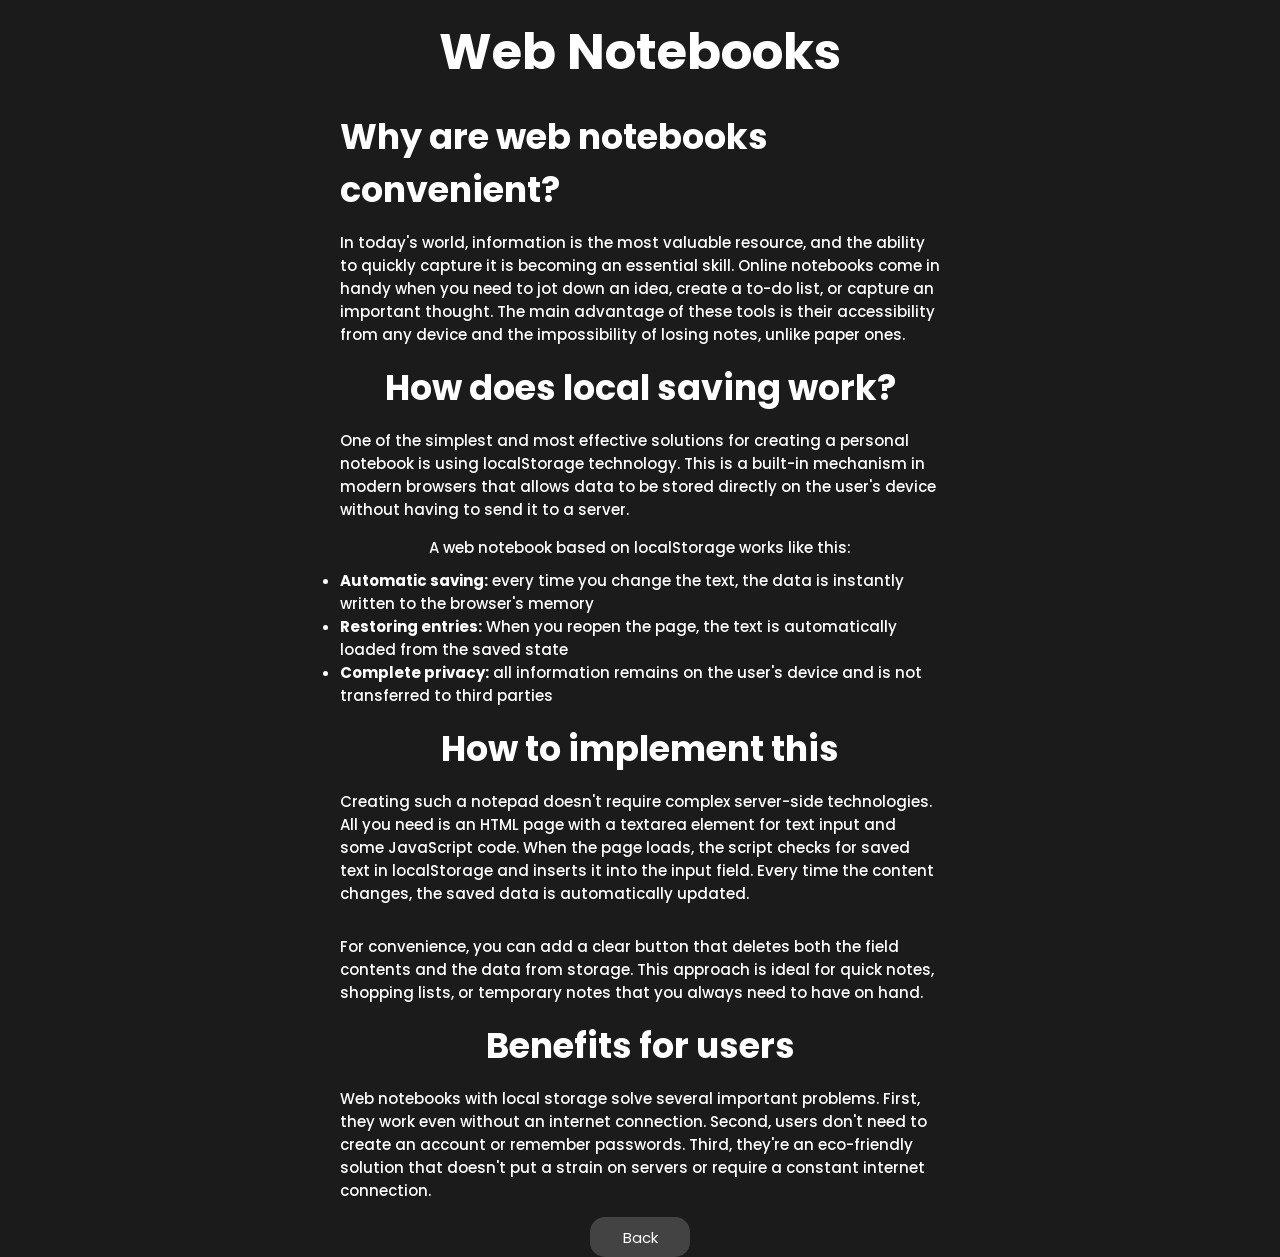
<file: items-one.html>
<!DOCTYPE html>
<html lang="en">
<head>
    <meta charset="UTF-8">
    <meta name="viewport" content="width=device-width, initial-scale=1.0">
    <link rel="stylesheet" href='items-one.css'>
    <title>Web Notebooks</title>
</head>
<body>
    <div class="info">
        <h1>Web Notebooks</h1>
        <p class="names">Why are web notebooks convenient?</p>
        <p class="int">In today's world, information is the most valuable resource, and the ability to quickly capture it is becoming an essential skill. Online notebooks come in handy when you need to jot down an idea, create a to-do list, or capture an important thought. The main advantage of these tools is their accessibility from any device and the impossibility of losing notes, unlike paper ones.</p>
        <p class="names">How does local saving work?</p>
        <p class="int">One of the simplest and most effective solutions for creating a personal notebook is using localStorage technology. This is a built-in mechanism in modern browsers that allows data to be stored directly on the user's device without having to send it to a server.</p>
        <p class="local">A web notebook based on localStorage works like this:</p>
        <ul>
            <li><b>Automatic saving:</b> every time you change the text, the data is instantly written to the browser's memory</li>
            <li><b>Restoring entries:</b> When you reopen the page, the text is automatically loaded from the saved state</li>
            <li><b>Complete privacy:</b> all information remains on the user's device and is not transferred to third parties</li>
        </ul>
        <p class="names">How to implement this</p>
        <p class="int">Creating such a notepad doesn't require complex server-side technologies. All you need is an HTML page with a textarea element for text input and some JavaScript code. When the page loads, the script checks for saved text in localStorage and inserts it into the input field. Every time the content changes, the saved data is automatically updated.</p>
        <p class="int">For convenience, you can add a clear button that deletes both the field contents and the data from storage. This approach is ideal for quick notes, shopping lists, or temporary notes that you always need to have on hand.</p>
        <p class="names">Benefits for users</p>
        <p class="int">Web notebooks with local storage solve several important problems. First, they work even without an internet connection. Second, users don't need to create an account or remember passwords. Third, they're an eco-friendly solution that doesn't put a strain on servers or require a constant internet connection.</p>
        <div class="back">
            <a href="main.html"><button class="btn-back">Back</button></a>
        </div>
    </div>
</body>
</html>
</file>
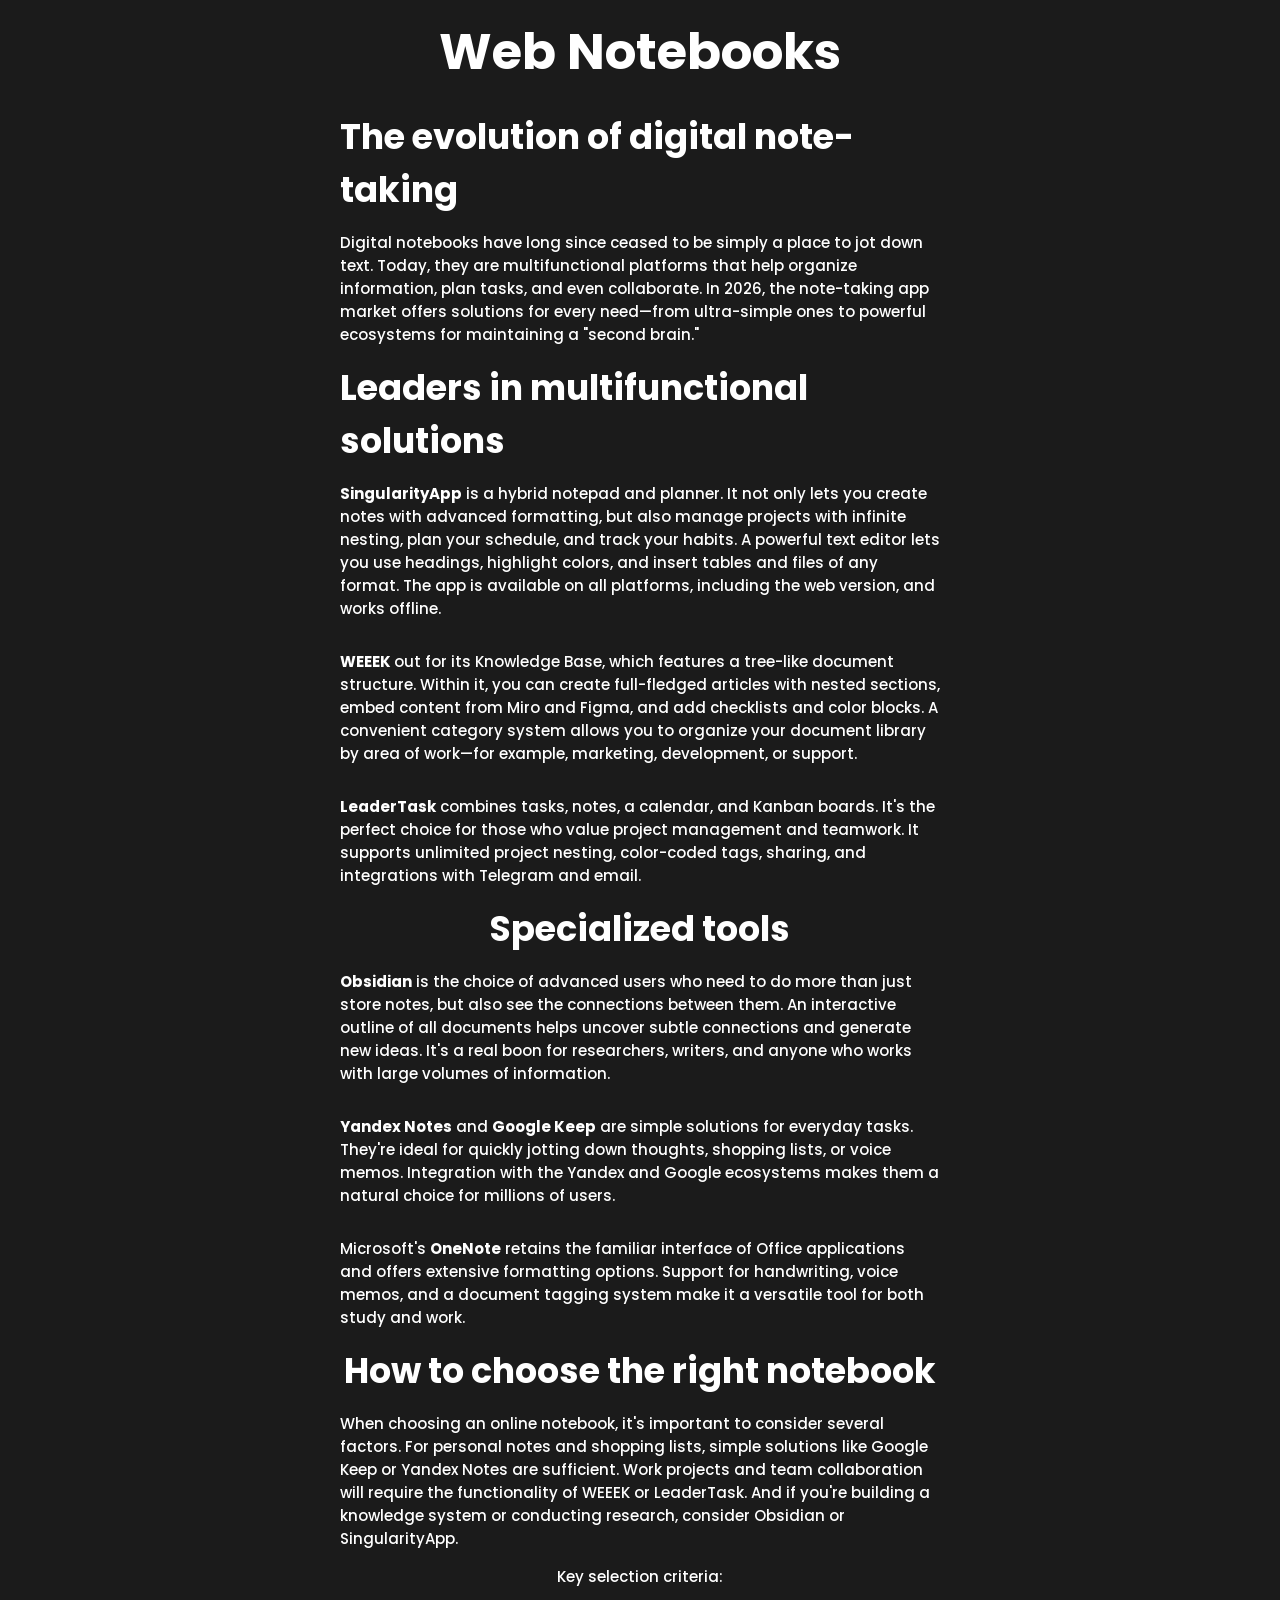
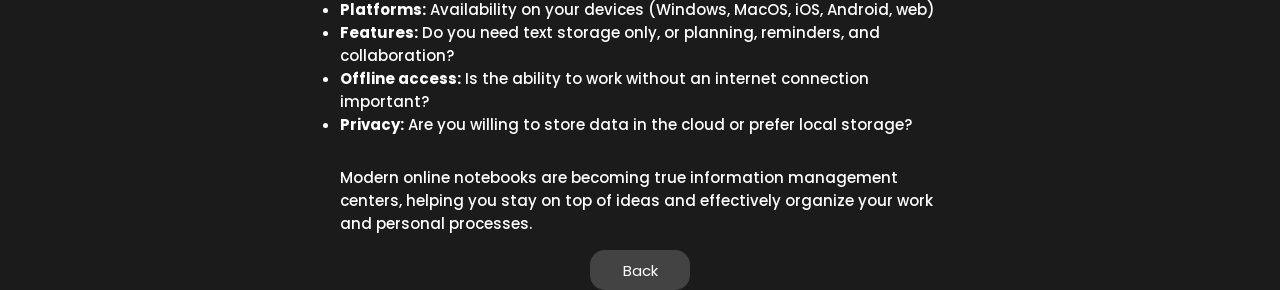
<file: items-two.html>
<!DOCTYPE html>
<html lang="en">
<head>
    <meta charset="UTF-8">
    <meta name="viewport" content="width=device-width, initial-scale=1.0">
    <link rel="stylesheet" href="items-one.css">
    <title>Best Web Notebooks</title>
</head>
<body>
    <div class="info">
        <h1>Web Notebooks</h1>
        <p class="names">The evolution of digital note-taking</p>
        <p class="int">Digital notebooks have long since ceased to be simply a place to jot down text. Today, they are multifunctional platforms that help organize information, plan tasks, and even collaborate. In 2026, the note-taking app market offers solutions for every need—from ultra-simple ones to powerful ecosystems for maintaining a "second brain."</p>
        <p class="names">Leaders in multifunctional solutions</p>
        <p class="int"><b>SingularityApp</b> is a hybrid notepad and planner. It not only lets you create notes with advanced formatting, but also manage projects with infinite nesting, plan your schedule, and track your habits. A powerful text editor lets you use headings, highlight colors, and insert tables and files of any format. The app is available on all platforms, including the web version, and works offline.</p>
        <p class="int"><b>WEEEK </b> out for its Knowledge Base, which features a tree-like document structure. Within it, you can create full-fledged articles with nested sections, embed content from Miro and Figma, and add checklists and color blocks. A convenient category system allows you to organize your document library by area of ​​work—for example, marketing, development, or support.</p>
        <p class="int"><b>LeaderTask</b> combines tasks, notes, a calendar, and Kanban boards. It's the perfect choice for those who value project management and teamwork. It supports unlimited project nesting, color-coded tags, sharing, and integrations with Telegram and email.</p>
        <p class="names">Specialized tools</p>
        <p class="int"><b>Obsidian</b> is the choice of advanced users who need to do more than just store notes, but also see the connections between them. An interactive outline of all documents helps uncover subtle connections and generate new ideas. It's a real boon for researchers, writers, and anyone who works with large volumes of information.</p>
        <p class="int"><b>Yandex Notes</b> and <b>Google Keep</b> are simple solutions for everyday tasks. They're ideal for quickly jotting down thoughts, shopping lists, or voice memos. Integration with the Yandex and Google ecosystems makes them a natural choice for millions of users.</p>
        <p class="int">Microsoft's <b>OneNote</b> retains the familiar interface of Office applications and offers extensive formatting options. Support for handwriting, voice memos, and a document tagging system make it a versatile tool for both study and work.</p>
        <p class="names">How to choose the right notebook</p>
        <p class="int">When choosing an online notebook, it's important to consider several factors. For personal notes and shopping lists, simple solutions like Google Keep or Yandex Notes are sufficient. Work projects and team collaboration will require the functionality of WEEEK or LeaderTask. And if you're building a knowledge system or conducting research, consider Obsidian or SingularityApp.</p>
        <p class="local">Key selection criteria:</p>
        <ul>
            <li><b>Platforms:</b> Availability on your devices (Windows, MacOS, iOS, Android, web)</li>
            <li><b>Features:</b> Do you need text storage only, or planning, reminders, and collaboration?</li>
            <li><b>Offline access:</b> Is the ability to work without an internet connection important?</li>
            <li><b>Privacy:</b> Are you willing to store data in the cloud or prefer local storage?</li>
        </ul>
        <p class="int">Modern online notebooks are becoming true information management centers, helping you stay on top of ideas and effectively organize your work and personal processes.</p>
        <div class="back">
            <a href="main.html"><button class="btn-back">Back</button></a>
        </div>
    </div>
</body>
</html>
</file>
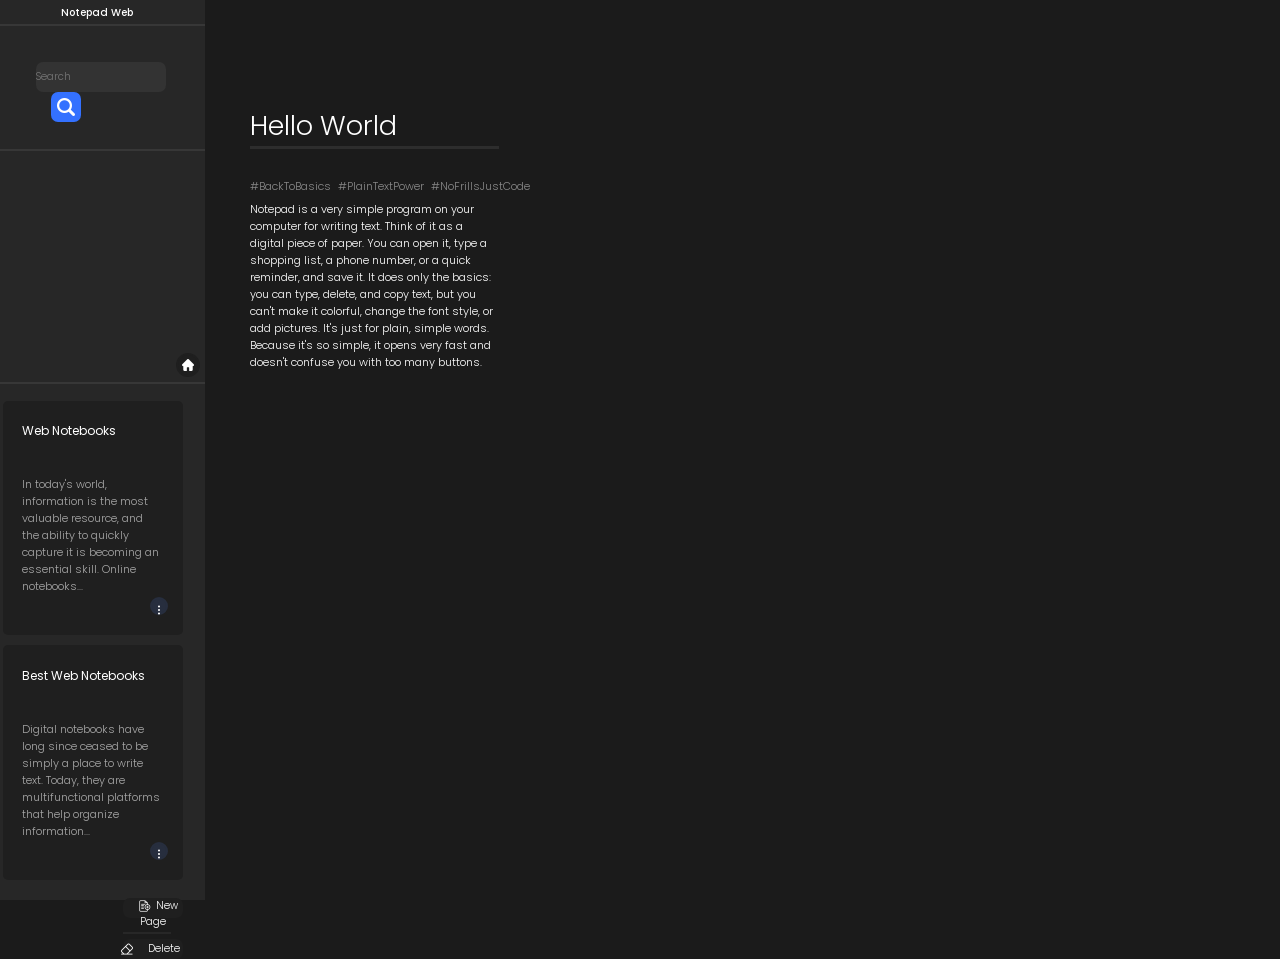
<file: main.html>
<!DOCTYPE html>
<html lang="en">
<head>
    <meta charset="UTF-8">
    <meta name="viewport" content="width=device-width, initial-scale=1.0">
    <link rel="stylesheet" href="main.css">
    <title>Notepade</title>
</head>
<body>
    <div class="side">
        <div class="sidebar">
            <div class="search">
                <p class="name">Notepad Web</p>
                <div class="lian"></div>
                <div class="search-form">
                    <input type="text" placeholder="Search" class="search-input">
                    <button class="search-button"><img src="img/filter.png" alt=""></button>
                </div>
                <div class="lianer"></div>
            </div>  
            <div class="notepad-all">
                <div class="allnots">
                </div>
            </div>
            <div class="nots">
                <div class="notes">
                    
                    <div class="home">
                        <a href=""><button class="btn-home"><img src="img/home.png" alt=""></button></a>
                    </div>
                </div>
                <div class="lians"></div>
                <div class="info">
                    <div class="doc"> 
                        <div class="text">
                            <p class="docker">Web Notebooks</p>
                            <p class="ips">In today's world, information is the most valuable resource, and the ability to quickly capture it is becoming an essential skill. Online notebooks...</p>
                            <div class="end">
                                <a href="items-one.html"><button class="items"><img src="img/tree.png" alt=""></button></a>
                            </div>
                        </div>
                    </div>
                    <div class="doc">
                        <div class="text">
                            <p class="docker">Best Web Notebooks</p>
                            <p class="ips">Digital notebooks have long since ceased to be simply a place to write text. Today, they are multifunctional platforms that help organize information...</p>
                            <div class="end">
                                <a href="items-two.html"><button class="items"><img src="img/tree.png" alt=""></button></a>
                            </div>
                        </div>
                    </div>
                    <div class="buttons">
                        <a href=""><button class="new-file"><img src="img/newfile.png" alt="">New Page</button></a>
                        <div class="liane"></div>
                        <button class="era"><img src="img/eraser.png" alt="">Delete</button>
                    </div>
                </div>
            </div>
        </div>
        <div class="main">
            <div class="textFieldAll">
                <div class="nameTexting">
                    <p class="numText">Notes</p>
                </div>
            </div>
            <div class="unit">
                <h1>Hello World</h1>
                <div class="grey-strip"></div>
                <nav>
                    <p class="hashtag">#BackToBasics</p>
                    <p class="hashtag">#PlainTextPower</p>
                    <p class="hashtag">#NoFrillsJustCode</p>
                </nav>
                <p>Notepad is a very simple program on your computer for writing text. Think of it as a digital piece of paper. You can open it, type a shopping list, a phone number, or a quick reminder, and save it. It does only the basics: you can type, delete, and copy text, but you can't make it colorful, change the font style, or add pictures. It's just for plain, simple words. Because it's so simple, it opens very fast and doesn't confuse you with too many buttons.</p>
            </div>
        </div>
        <div class="changes">
            <p class="remove">Сhange</p>
            <div class="li"></div>
            <div class="removeMenu">
                <div class="textFont">
                    <button class="tenFont">+10</button>
                    <button class="fiveFont">+5</button>
                    <p class="textfontSav">Font Size: 15</p>
                    <button class="minfiveFont">-5</button>
                    <button class="mintenFont">-10</button>
                </div>
                <div class="styletext">
                    <p class="textstyles">Text Styles:</p>
                    <button class="cursive"><img src="img/cursiveText.png" alt=""></button>
                    <button class="fattext"><img src="img/boldText.png" alt=""></button>
                    <button class="linetext"><img src="img/lineText.png" alt=""></button>
                    <button class="delText"><img src="img/delText.png" alt=""></button>
                </div>
                <div class="colorsFont">
                    <p class="colortext">Current color: White</p>
                    <input type="color" class="color-input">
                </div>
                <div class="utils">
                    <p class="saveornot">Notepad Status: not saved</p>
                    <button class="downloads"><img src="img/download.png" alt=""></button>
                    <button class="save">Save</button>
                    <button class="Del">Delete</button>
                </div>
            </div>
        </div>
    </div>

    <script src="main.js"></script>
</body>
</html>
</file>
<file: items-one.css>
@import url('https://fonts.googleapis.com/css2?family=Oswald:wght@200..700&family=Poppins:wght@300;500;700&family=Roboto:ital,wght@0,100..900;1,100..900&display=swap');


*{
    margin: 0;
    padding: 0;
    font-family: "Poppins", sans-serif;
}


body {
    background-color: #1B1B1B;
    color: white;
    display: flex;
    justify-content: center;
    align-items: center;
}

h1 {
    display: flex;
    align-items: center;
    justify-content: center;
    font-size: 50px;
    margin-top: 15px;
    margin-bottom: 20px;
}

.info {
    width: 600px;
    display: flex;
    flex-direction: column;
    align-items: center;
    justify-content: center;
}


.names {
    font-size: 35px;
    font-weight: 700;
}

.int{
    font-size: 15px;
    font-weight: 500;
    margin-top: 15px;
    margin-bottom: 15px;
}

.local {
    font-size: 15px;
    font-weight: 500;
    margin-bottom: 10px;
}

ul {
    margin-bottom: 15px;
    font-size: 15px;
    font-weight: 500;
}


.btn-back {
    width: 100px;
    height: 40px;
    background-color: #434343;
    border: none;
    color: white;
    border-radius: 15px;
    font-size: 15px;
    text-align: center;
}

.btn-back:hover {
    background-color: #272727;
}
</file>
<file: main.css>
@import url('https://fonts.googleapis.com/css2?family=Oswald:wght@200..700&family=Poppins:wght@300;500;700&family=Roboto:ital,wght@0,100..900;1,100..900&display=swap');


*{
    margin: 0;
    padding: 0;
    font-family: "Poppins", sans-serif;
}

body {
    background-color: #1B1B1B;
    min-height: 100vh; 
    overflow: hidden;
}


.side {
    display: flex;
    width: 100vw;
    height: 100vh;
}

.sidebar {
    background-color:#272727;
    width: clamp(200px, 16vw, 410px);
    height: 100vh;
    flex-shrink: 0;
}

.main {
    display: flex;
    justify-content: left;
    align-items: start;
    flex-direction: row;
    flex-grow: 1;
    min-width: 0;
    color: white;
    margin-left: clamp(30px, 3.5vw, 90px);
    margin-top: clamp(50px, 8.3vw, 120px);
}

.unit p{
    width: clamp(220px, 19.5vw, 500px);
    height: auto;
    font-size: clamp(11px, 0.58vw, 15px);
    font-weight: 300;
}

nav {
    display: flex;
    justify-content: left;
    align-items: center;
    width: clamp(100px, 6.8vw, 175px);
    height: 15px;
    font-size: clamp(10px, 0.55vw, 14px);
    margin-top: clamp(15px, 2.3vw, 33px);
    margin-bottom: 7px;
}

.hashtag {
    margin-right: 7px;
    color:#898989;
}

h1 {
    font-size: clamp(26px, 2.1vw, 55px);
    font-weight: 350;
}


.grey-strip {
    height: 3px;      
    background-color: #2D2D2D; 
    width: 100%;     
}


.docker {
    font-size: clamp(12px, 0.78vw, 20px);
    font-weight: 400;
    color: white;
    margin-bottom: 10px;
}

.ips {
    font-size: clamp(11px, 0.58vw, 15px);
    font-weight: 300;
    color: #A6A6A6;
    display: flex;
    justify-content: left;
    align-items: center;
    width: clamp(140px, 9.9vw, 254px);
    height: auto;
    margin-top: clamp(15px, 2.8vw, 40px);
}


.doc {
    width: clamp(180px, 14vw, 360px);
    height: auto;
    min-height: clamp(100px, 7.8vw, 200px);
    background-color: #1F1F1F;
    margin-top: 10px;
    border-radius: 5px;
}

.info {
    display: flex;
    flex-direction: column;
    align-items: flex-end;
    margin-right: clamp(10px, 1.7vw, 25px);
}


.text {
    margin-top: clamp(12px, 1.7vw, 25px);
    margin-left: clamp(10px, 1.5vw, 22px);
    width: auto;
}

.liane {
    height: 2px;       
    width: 80%;    
    background-color: #272727;
}


.buttons {
    margin-right: 0px;
    margin-top: clamp(10px, 1.4vw, 20px);
}


.upd {
    width: clamp(60px, 4.3vw, 110px);
    height: clamp(20px, 1.2vw, 30px);
    background-color: #1F1F1F;
    font-size: clamp(10px, 0.55vw, 14px);
    font-weight: 300;
    color: white;
    border: none;
    text-align: center;
    vertical-align: middle;
    border-radius: 7px;
}

.era {
    width: clamp(60px, 4.3vw, 110px);
    height: clamp(20px, 1.2vw, 30px);
    background-color: #1F1F1F;
    font-size: clamp(10px, 0.55vw, 14px);
    font-weight: 300;
    color: white; 
    border: none;
    text-align: center;
    border-radius: 7px;
}

.new-file {
    width: clamp(60px, 4.3vw, 110px);
    height: clamp(20px, 1.2vw, 30px);
    background-color: #1F1F1F;
    font-size: clamp(10px, 0.55vw, 14px);
    font-weight: 300;
    color: white; 
    border: none;
    text-align: center;
    border-radius: 7px;
}


.new-file img {
    filter: brightness(0) invert(1); 
    vertical-align: middle;
    width: clamp(12px, 0.78vw, 20px);
    height: clamp(12px, 0.78vw, 20px);
    margin-left: 10px;
    margin-right: 5px;
}

.upd img {
    filter: brightness(0) invert(1); 
    margin-right: 5px;
    width: clamp(12px, 0.78vw, 20px);
    height: clamp(12px, 0.78vw, 20px);
}

.era img {
    filter: brightness(0) invert(1); 
    vertical-align: middle;
    width: clamp(12px, 0.78vw, 20px);
    height: clamp(12px, 0.78vw, 20px);
    margin-left: -5px;
    margin-right: 15px;
}

.home {
    display: flex;
    justify-content: end;
    align-items: center;
}


.btn-home {
    background-color: #1F1F1F;
    border: 2px solid #1F1F1F;
    border-radius: 20px;
    width: clamp(24px, 1.56vw, 40px);
    height: clamp(24px, 1.56vw, 40px);
    margin-bottom: 5px;
    margin-right: 5px;
}

.btn-home img {
    filter: brightness(0) invert(1);
    vertical-align: middle;
    width: clamp(12px, 0.78vw, 20px);
    height: clamp(12px, 0.78vw, 20px);
}

.search-button {
    width: clamp(30px, 1.95vw, 50px);
    height: clamp(30px, 1.95vw, 50px);
    border-radius: 7px;
    background-color: #3471FF;
    border: none;
    margin-left: 15px;
}

.search-button img {
    filter: brightness(0) invert(1); 
    vertical-align: middle;
}

.search-input{
    color: white;
    background-color: #333333;
    border: none;
    width: clamp(130px, 9.8vw, 250px);
    height: clamp(30px, 1.95vw, 50px);
    border-radius: 7px;
    text-align: left;
    font-size: clamp(10px, 0.55vw, 14px);
    font-weight: 300;
}


.search-form{
    margin-top: clamp(15px, 2.8vw, 40px);
    margin-left: clamp(15px, 2.8vw, 40px);
}


.lianer {
    height: 2px;       
    width: 100%;    
    background-color: #373737;
    margin-top: clamp(12px, 2.1vw, 30px);
}

.name {
    font-size: clamp(10px, 0.55vw, 14px);
    font-weight: 500;
    color: white;
    display: flex;
    align-items: center;
    justify-content: center;
    margin-left: -10px;
    margin-top: 5px;
}

.lian {
    height: 2px;       
    width: 100%;    
    background-color: #373737;
    margin-top: 3px;
}

.lians {
    height: 2px;       
    width: 100%;    
    background-color: #373737;
    margin-bottom: 7px;
}


.end {
    display: flex;
    justify-content: right;
    align-items: center;
    margin-right: 15px;
    margin-bottom: 15px;
}

.items {
    background-color: #272e3e;
    border: 2px solid #272e3e;
    border-radius: 20px;
    width: clamp(18px, 1.17vw, 30px);
    height: clamp(18px, 1.17vw, 30px);
}


.items:hover {
    background-color: #232938;
}


.items img {
    width: clamp(12px, 0.78vw, 20px);
    height: clamp(12px, 0.78vw, 20px);
    filter: brightness(0) invert(1); 
    vertical-align: middle;
}


.notesn {
    width: clamp(200px, 15.2vw, 390px);
    height: clamp(30px, 1.95vw, 50px);
    background-color: #1B1B1B;
    margin-left: 5px;
    margin-top: 5px;
    margin-right: 5px;
    color: white;
    display: flex;
    justify-content: center;
    align-items: center;
    border-radius: 15px;
    border: none;
}

.notesn:hover {
    background-color: #101010;
}

.notepad-all {
    width: clamp(200px, 16vw, 410px);
    height: clamp(200px, 15.6vw, 400px);
    overflow-y: auto;    
}

.allnots {
    display: flex;
    flex-direction: column;
    justify-content: center;
    align-items: center;
}

.texting {
    width: 100%;
    height: 100vh;
    background-color: #1B1B1B;
    color: white;
    justify-content: left;
    align-items: start;
    flex-grow: 1; 
    border: #272727;
    resize: none;
    box-sizing: border-box;
}

.numText {
    font-size: clamp(10px, 0.55vw, 14px);
    font-weight: 500;
    color: white;
    display: flex;
    align-items: center;
    justify-content: center;
    margin-left: -10px;
    margin-top: 5px;
}

.nameTexting {
    width: 100%;
    height: clamp(18px, 1.17vw, 30px);
    background-color:#272727;
    display: none;
    border: #373737;
    align-items: center;
    justify-content: center;
}


.textFieldAll {
    flex: 1;
    min-width: 0;
    display: none;
    flex-direction: column;
}

.changes {
    width: clamp(200px, 16vw, 401px);
    height: 100vh;
    background-color: rgb(39, 39, 39);
    flex-shrink: 0;
    display: none;
    color: white;
    font-size: clamp(11px, 0.58vw, 15px);
}

.remove {
    font-size: clamp(10px, 0.55vw, 14px);
    font-weight: 500;
    display: flex;
    align-items: center;
    justify-content: center;
    margin-left: -10px;
    margin-top: 5px;
}

.li {
    height: 2px;       
    width: 100%;    
    background-color: #373737;
    margin-top: 3px;
}

.textfontSav {
    color: white;
    font-size: clamp(11px, 0.58vw, 15px);
    margin-top: 10px;
}

.tenFont {
    background-color: #1F1F1F;
    border: 2px solid #1F1F1F;
    border-radius: 20px;
    width: clamp(24px, 1.56vw, 40px);
    height: clamp(24px, 1.56vw, 40px);
    margin-bottom: 5px;
    margin-right: 5px;
    color: white;
    font-size: clamp(11px, 0.58vw, 15px);
}

.textFont {
    display: flex;
    margin-top: clamp(15px, 2.8vw, 40px);
    margin-bottom: 20px;
}

.fiveFont {
    background-color: #1F1F1F;
    border: 2px solid #1F1F1F;
    border-radius: 20px;
    width: clamp(24px, 1.56vw, 40px);
    height: clamp(24px, 1.56vw, 40px);
    margin-bottom: 5px;
    margin-right: 5px;
    color: white;
    font-size: clamp(11px, 0.58vw, 15px);
}

.mintenFont {
    background-color: #1F1F1F;
    border: 2px solid #1F1F1F;
    border-radius: 20px;
    width: clamp(24px, 1.56vw, 40px);
    height: clamp(24px, 1.56vw, 40px);
    margin-bottom: 5px;
    margin-right: 5px;
    color: white;
    font-size: clamp(11px, 0.58vw, 15px);
}

.minfiveFont {
    background-color: #1F1F1F;
    border: 2px solid #1F1F1F;
    border-radius: 20px;
    width: clamp(24px, 1.56vw, 40px);
    height: clamp(24px, 1.56vw, 40px);
    margin-bottom: 5px;
    margin-right: 5px;
    color: white;
    font-size: clamp(11px, 0.58vw, 15px);
}


.color-input {
    width: clamp(55px, 3.9vw, 100px);
    height: clamp(28px, 1.95vw, 50px);
    background-color: #101010;
    border-radius: 2px solid white;
    margin-top: 10px;
}

.save {
    background-color: #1F1F1F;
    border: 2px solid #1F1F1F;
    border-radius: 20px;
    width: clamp(40px, 2.73vw, 70px);
    height: clamp(20px, 1.37vw, 35px);
    margin-bottom: 5px;
    margin-right: 5px;
    color: white;
    font-size: clamp(11px, 0.58vw, 15px);
}

.removeMenu {
    display: flex;
    flex-direction: column;
    align-items: center;
    justify-content: center;
}


.downloads {
    background-color: #1F1F1F;
    border: 2px solid #1F1F1F;
    border-radius: 20px;
    width: clamp(24px, 1.56vw, 40px);
    height: clamp(24px, 1.56vw, 40px);
    margin-bottom: 5px;
    margin-right: 5px;
}

.downloads img {
    filter: brightness(0) invert(1);
    vertical-align: middle;
    width: clamp(12px, 0.78vw, 20px);
    height: clamp(12px, 0.78vw, 20px);
}

.colorsFont {
    display: flex;
    flex-direction: column;
    align-items: center;
    justify-content: center;
    margin-top: clamp(12px, 2.1vw, 30px);
}

.utils {
    margin-top: clamp(12px, 2.1vw, 30px);
}

.Del {
    background-color: #1F1F1F;
    border: 2px solid #1F1F1F;
    border-radius: 20px;
    width: clamp(40px, 2.73vw, 70px);
    height: clamp(20px, 1.37vw, 35px);
    margin-bottom: 5px;
    margin-right: 5px;
    color: white;
    font-size: clamp(11px, 0.58vw, 15px);
}


.cursive {
    background-color: #1F1F1F;
    border: 2px solid #1F1F1F;
    border-radius: 20px;
    width: clamp(24px, 1.56vw, 40px);
    height: clamp(24px, 1.56vw, 40px);
    margin-bottom: 5px;
    margin-right: 5px;
}

.fattext {
    background-color: #1F1F1F;
    border: 2px solid #1F1F1F;
    border-radius: 20px;
    width: clamp(24px, 1.56vw, 40px);
    height: clamp(24px, 1.56vw, 40px);
    margin-bottom: 5px;
    margin-right: 5px;    
}

.linetext {
    background-color: #1F1F1F;
    border: 2px solid #1F1F1F;
    border-radius: 20px;
    width: clamp(24px, 1.56vw, 40px);
    height: clamp(24px, 1.56vw, 40px);
    margin-bottom: 5px;
    margin-right: 5px;
}

.saveornot {
    margin-bottom: 10px;
}

.linetext img {
    filter: brightness(0) invert(1);
    vertical-align: middle;
    width: clamp(12px, 0.78vw, 20px);
    height: clamp(12px, 0.78vw, 20px);
}

.fattext img {
    filter: brightness(0) invert(1);
    vertical-align: middle;
    width: clamp(12px, 0.78vw, 20px);
    height: clamp(12px, 0.78vw, 20px);
}

.cursive img {
    filter: brightness(0) invert(1);
    vertical-align: middle;
    width: clamp(12px, 0.78vw, 20px);
    height: clamp(12px, 0.78vw, 20px);
}

.delText {
    background-color: #1F1F1F;
    border: 2px solid #1F1F1F;
    border-radius: 20px;
    width: clamp(24px, 1.56vw, 40px);
    height: clamp(24px, 1.56vw, 40px);
    margin-bottom: 5px;
    margin-right: 5px;
}

.delText img{
    filter: brightness(0) invert(1);
    vertical-align: middle;
    width: clamp(12px, 0.78vw, 20px);
    height: clamp(12px, 0.78vw, 20px);
}

.textstyles {
    margin-left: clamp(20px, 4.2vw, 60px);
}
</file>
